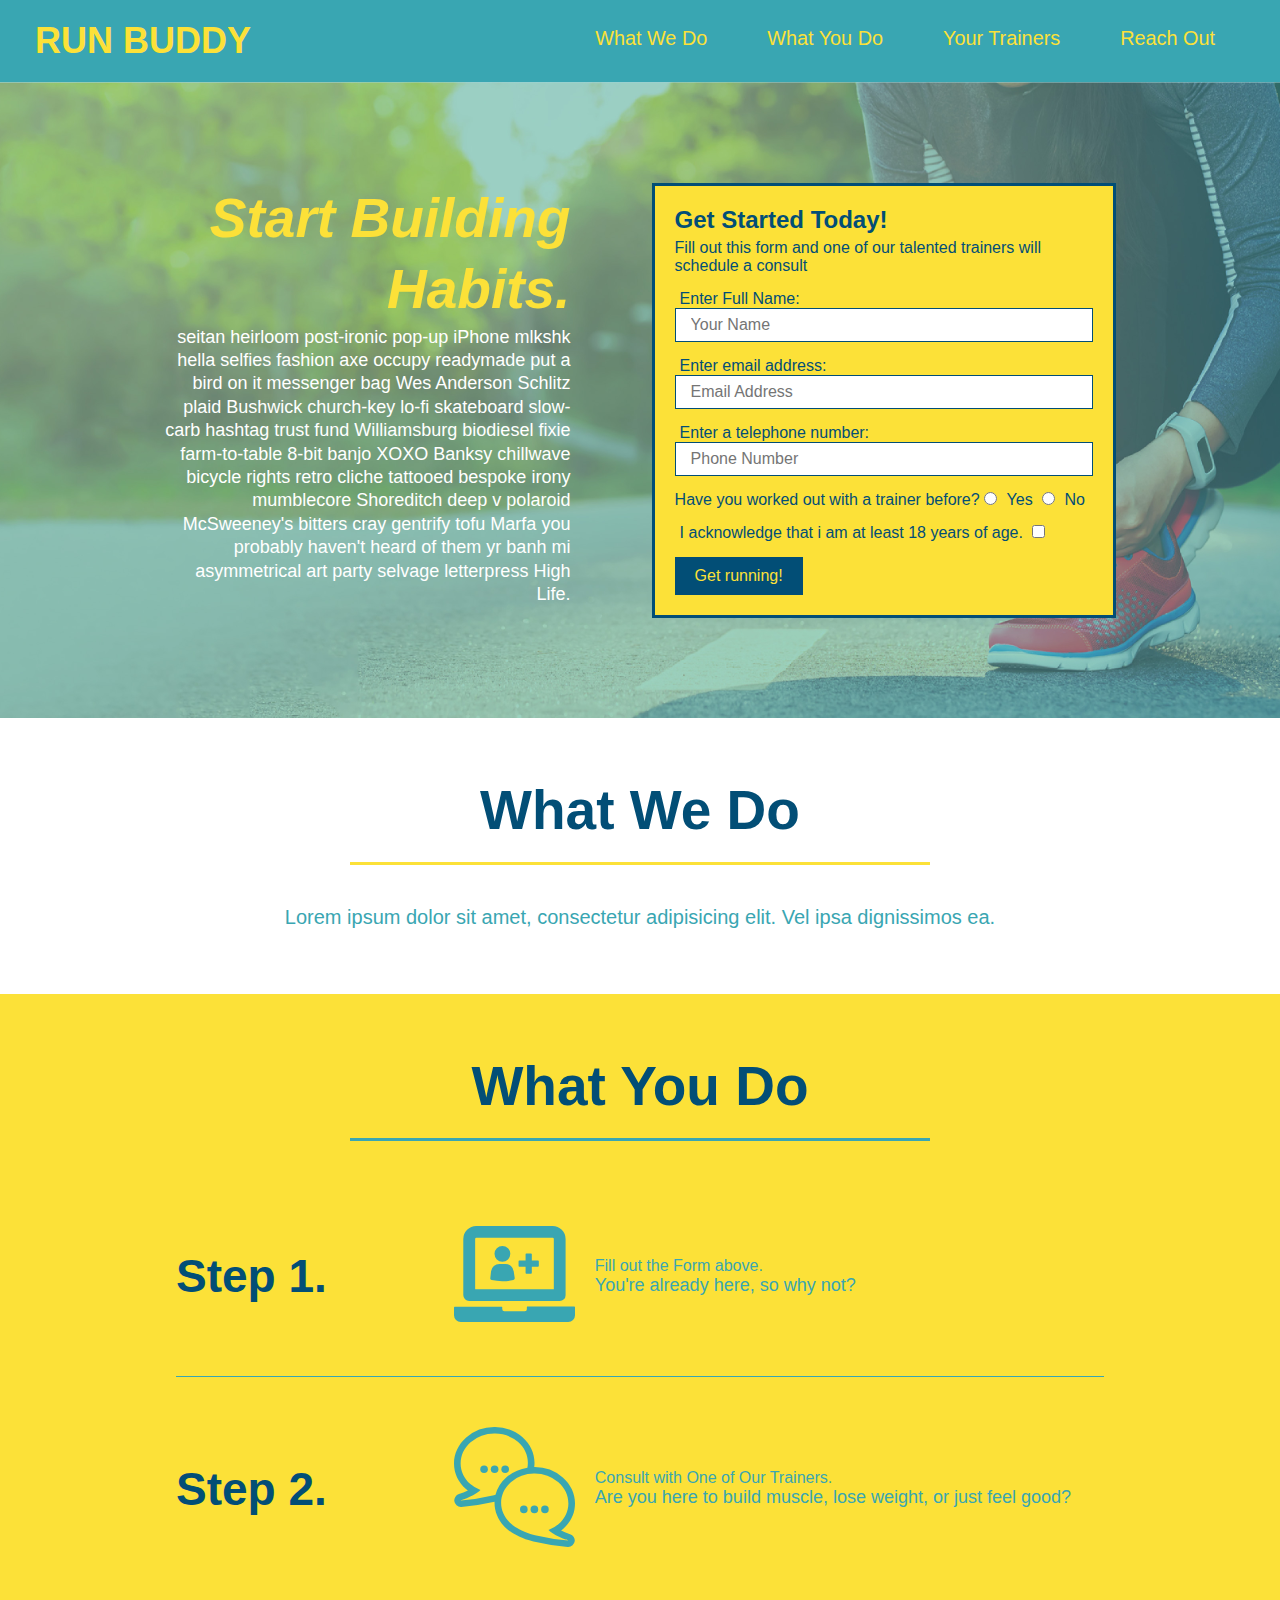
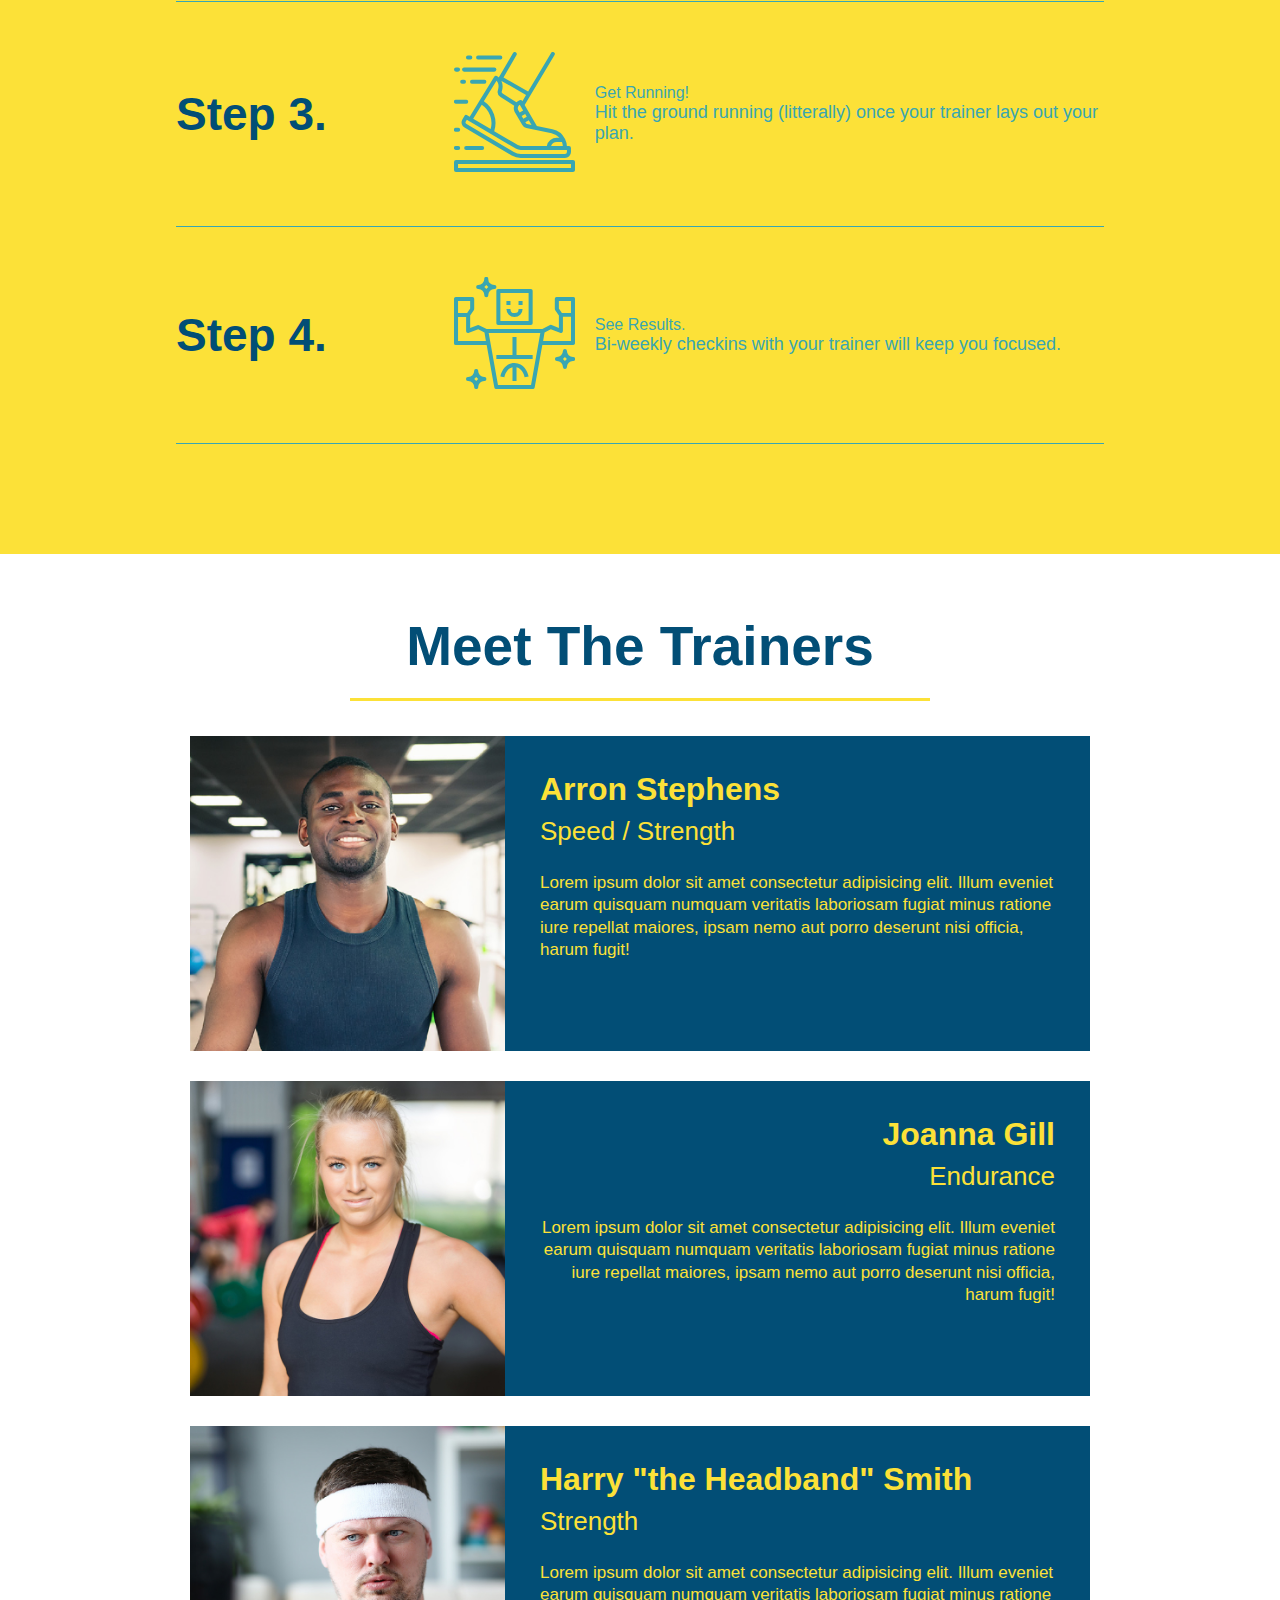
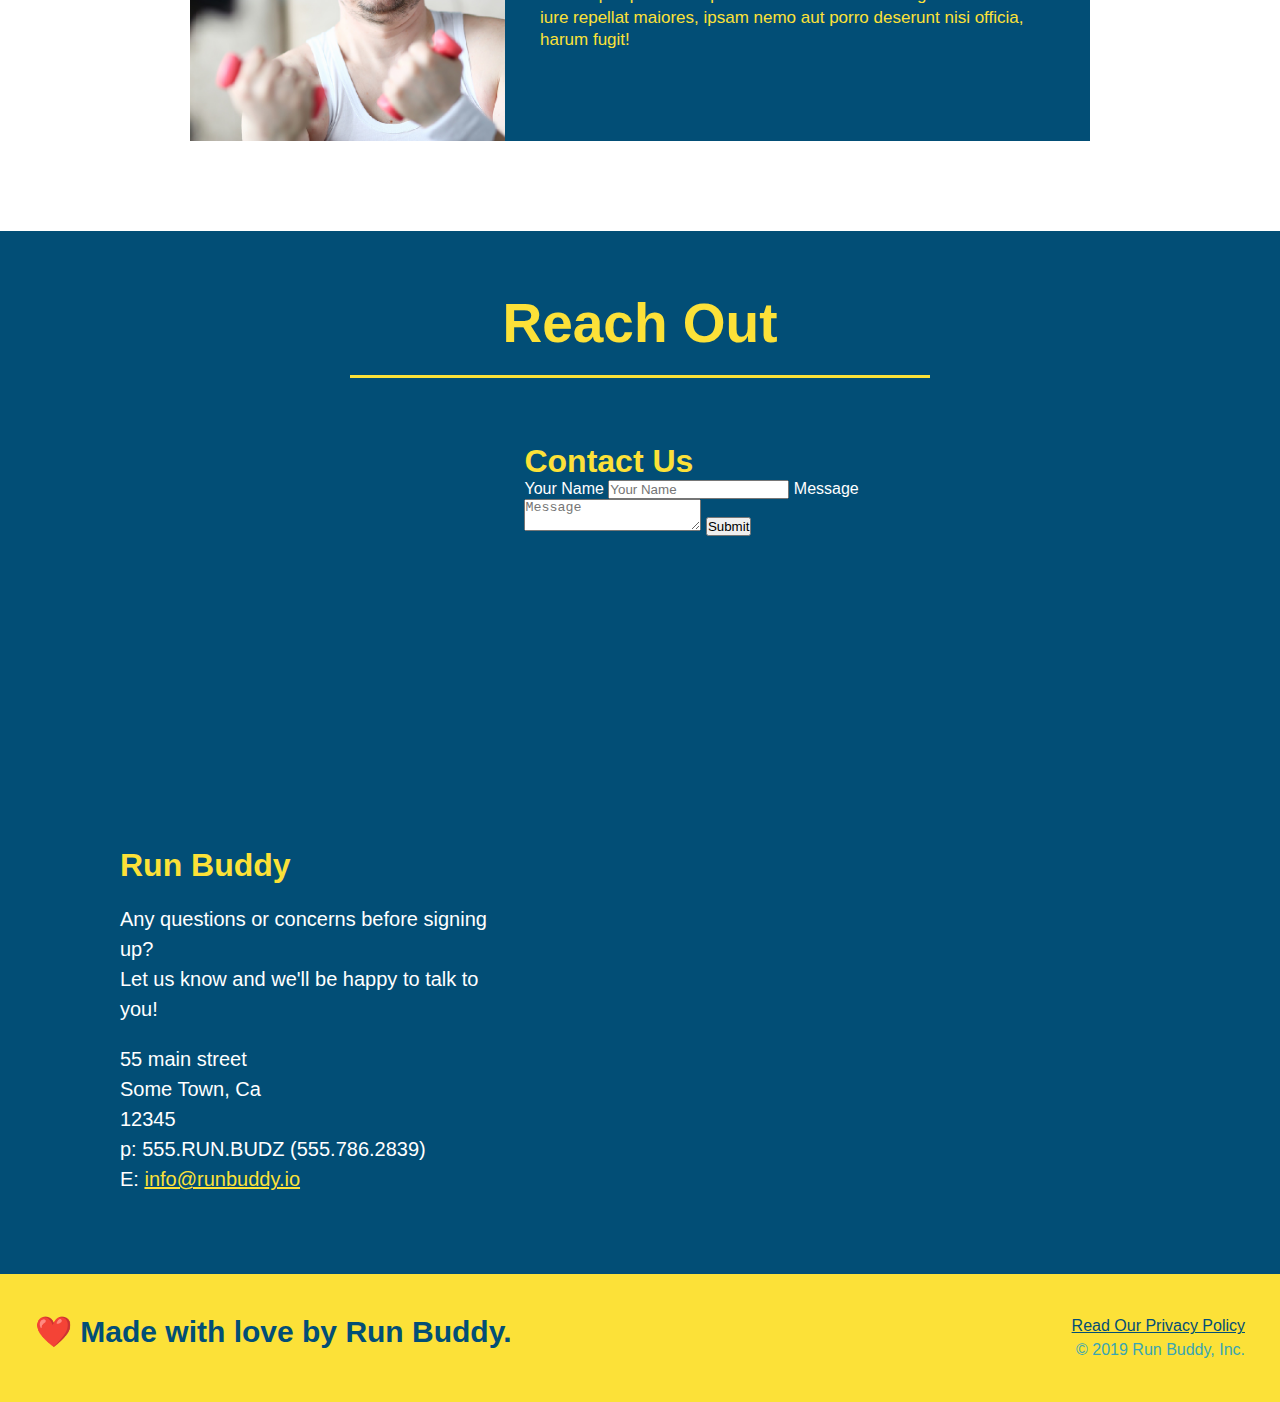
<file: index.html>
<!DOCTYPE html>
<html lang="en">
    <head>
        <meta charset="UTF-8" />
        <link rel="stylesheet" href="./assets/css/style.css" /> 
        <!--Sets the title to Run Buddy-->
        <title>Run Buddy</title>
    </head>

    <body>
        <!--navigation-->
        <header>

            <h1>    
                <a href="/">RUN BUDDY</a>        
            </h1>

            <nav>

                <!--unordered list element-->
                <ul>

                    <!--list item element-->
                    <li>
                        <!--anchor element-->
                        <a href="#what-we-do">What We Do</a>
                    </li>

                    <li>
                        <a href="#what-you-do">What You Do</a>
                    </li>

                    <li>
                        <a href="#your-trainers">Your Trainers</a>
                    </li>

                    <li>
                        <a href="#reach-out">Reach Out</a>
                    </li>

                </ul> 

            </nav>

        </header>

        <!--hero/jumbotron-->
        <section class="hero">

            <div class="hero-cta">

                <h2>Start Building Habits.</h2>
                <p>
                  seitan heirloom post-ironic pop-up iPhone mlkshk hella selfies fashion axe occupy readymade put a bird on it messenger bag Wes Anderson Schlitz plaid Bushwick church-key lo-fi skateboard slow-carb hashtag trust fund Williamsburg biodiesel fixie farm-to-table 8-bit banjo XOXO Banksy chillwave bicycle rights retro cliche tattooed bespoke irony mumblecore Shoreditch deep v polaroid McSweeney's bitters cray gentrify tofu Marfa you probably haven't heard of them yr banh mi asymmetrical art party selvage letterpress High Life.

                </p>

            </div>

            <div class="hero-form">

                <h3>Get Started Today!</h3>
                <p>Fill out this form and one of our talented trainers will schedule a consult</p>

                <!--adds a signup form-->
                <form>

                    <label for="name">Enter Full Name:</label>
                    <input type="text" placeholder="Your Name" name="name" id="name" class="form-input"/>

                    <label for="email">Enter email address:</label>            
                    <input type="email" placeholder="Email Address" name="email" id="email" class="form-input"/>

                    <label for="phone">Enter a telephone number:</label>           
                    <input type="tel" placeholder="Phone Number" name="phone" id="phone" class="form-input"/>

                    <p>

                        Have you worked out with a trainer before?

                        <input type="radio" name="trainer-confirm" id="trainer-yes" />
                        <label for="trainer-yes">Yes</label>

                        <input type="radio" name="trainer-confirm" id="trainer-no" />
                        <label for="trainer-no">No</label>

                    </p>

                    <p>

                        <label for="checkbox" >
                            I acknowledge that i am at least 18 years of age.
                        </label>

                        <input type="checkbox" name="age-confirm" id="checkbox" />

                    </p>

                    <button type="submit">
                        Get running!
                    </button>

                </form>

            </div>

        </section>
        <!--end hero section-->

        <!--"what we do" section-->
        <section id="what-we-do" class="intro">

            <div class="flex-row">

                <h2 class="section-title primary-border">What We Do</h2>

            </div>

            <div class="flex-row">

                <p>
                    Lorem ipsum dolor sit amet, consectetur adipisicing elit. Vel ipsa dignissimos ea.
                </p>

            </div>

        </section>

        <!--"what you do" section-->
        <section id="what-you-do" class="steps">
            <div class="flex-row">
                <h2 class="section-title secondary-border">What You Do</h2>
            </div>

            <div class="step">
                <!--insert img element-->

                <h3>Step 1.</h3>

                <div class="step-info">

                    <div class="step-img">

                        <img src="./assets/images/step-1.svg" alt="" />
                        
                    </div>

                    <div class="step-text">
 
                        <span>Fill out the Form above.</span>
                        <p> You're already here, so why not?</p>
                        
                    </div>

                </div>

            </div>

            <div class="step">
                <!--insert img element-->

                <h3>Step 2.</h3>

                <div class="step-info">

                    <div class="step-img">

                        <img src="./assets/images/step-2.svg" alt="" />
                        
                    </div>

                    <div class="step-text">
 
                        <span>Consult with One of Our Trainers.</span>
                        <p> Are you here to build muscle, lose weight, or just feel good?</p>
                        
                    </div>

                </div>

            </div>

            <div class="step">
                <!--insert img element-->

                <h3>Step 3.</h3>

                <div class="step-info">

                    <div class="step-img">

                        <img src="./assets/images/step-3.svg" alt="" />
                        
                    </div>

                    <div class="step-text">
 
                        <span>Get Running!</span>
                        <p>Hit the ground running (litterally) once your trainer lays out your plan.</p>
                        
                    </div>

                </div>

            </div>

            <div class="step">
                <!--insert img element-->

                <h3>Step 4.</h3>

                <div class="step-info">

                    <div class="step-img">

                        <img src="./assets/images/step-4.svg" alt="" />
                        
                    </div>

                    <div class="step-text">
 
                        <span>See Results.</span>
                        <p>Bi-weekly checkins with your trainer will keep you focused.</p>
                        
                    </div>

                </div>

            </div>

        </section>

        <!--"meet the trainers" section-->
        <section id="your-trainers" class="trainers">
            
            <div class="flex-row">

                <h2 class="section-title primary-border">
                    Meet The Trainers
                </h2>

            </div>

            <!--first trainer bio-->
            <article class="trainer">

                <img src="./assets/images/trainer-1.jpg" alt="Arron Stephens in his workout clothes, ready to pump iron" />

                <div class="trainer-bio text-left">

                    <h3>Arron Stephens</h3>
                    <h4>Speed / Strength</h4>
                    <p>
                        Lorem ipsum dolor sit amet consectetur adipisicing elit. Illum eveniet earum quisquam numquam veritatis laboriosam fugiat minus ratione iure repellat maiores, ipsam nemo aut porro deserunt nisi officia, harum fugit!
                    </p>

                </div>

            </article>

            <!--second trainer bio-->
            <article class="trainer">
                <img src="./assets/images/trainer-2.jpg" alt="Joanna Gill cooling off after a workout" />

                <div class="trainer-bio text-right">

                    <h3>Joanna Gill</h3>

                    <h4>Endurance</h4>

                    <p>
                        Lorem ipsum dolor sit amet consectetur adipisicing elit. Illum eveniet earum quisquam numquam veritatis laboriosam fugiat minus ratione iure repellat maiores, ipsam nemo aut porro deserunt nisi officia, harum fugit!
                    </p>
                </div>
            </article>

            <!--third trainer bio-->
            <article class="trainer">
                <img src="./assets/images/trainer-3.jpg" alt="Harry Smith wearing a headband and lifting comically small pink weights" />
                <div class="trainer-bio text-left">
                    <h3>Harry "the Headband" Smith</h3>
                    <h4>Strength</h4>
                    <p>
                        Lorem ipsum dolor sit amet consectetur adipisicing elit. Illum eveniet earum quisquam numquam veritatis laboriosam fugiat minus ratione iure repellat maiores, ipsam nemo aut porro deserunt nisi officia, harum fugit!
                    </p>
                </div>
            </article>
        </section>

        <!--"reach out" section-->
        <section id="reach-out" class="contact">

            <div class="flex-row">

                <h2 class="section-title primary-border">Reach Out</h2>

            </div>

            <div class="contact-info">
                <iframe  
                src="https://www.google.com/maps/embed?pb=!1m18!1m12!1m3!1d31294.400240526473!2d142.18205617051083!3d11.349311883788184!2m3!1f0!2f0!3f0!3m2!1i1024!2i768!4f13.1!3m3!1m2!1s0x67328f3cd57de715%3A0x1bbe64e7a21aa7fc!2sMariana%20Trench!5e0!3m2!1sen!2sus!4v1651797112389!5m2!1sen!2sus"
                width="400" 
                height="400" 
                style="border:0;" 
                allowfullscreen="" 
                loading="lazy" 
                referrerpolicy="no-referrer-when-downgrade">
                </iframe>

                <div class="contact-form">
                    <h3>Contact Us</h3>
                    <form>
                       <label for="contact-name">Your Name</label>
                       <input type="text" id="contact-name" placeholder="Your Name" />
                  
                       <label for="contact-message">Message</label>
                       <textarea id="contact-message" placeholder="Message"></textarea>
                  
                       <button type="submit">Submit</button>
                      </form>
                  </div>

                <div>
                    <h3>Run Buddy</h3>

                    <p>
                        Any questions or concerns before signing up?
                        <br />
                        Let us know and we'll be happy to talk to you!
                    </p>

                    <address>
                        55 main street <br/>
                        Some Town, Ca <br/>
                        12345<br/>
                        p: 555.RUN.BUDZ (555.786.2839)<br/>
                        E: <a href="mailto:info@runbuddy.io">info@runbuddy.io</a>
                    </address>
                </div>
            </div>
        </section>

        <!--footer-->
        <footer>
                <h2>❤️ Made with love by Run Buddy.</h2>

                <div>
                    <a href="./privacy-policy.html">Read Our Privacy Policy</a><br />
                    
                    &copy; 2019 Run Buddy, Inc.
                </div>         
        </footer>
    </body>
</html>

<!--https://darioorbita.github.io/Run-Buddy/-->
</file>
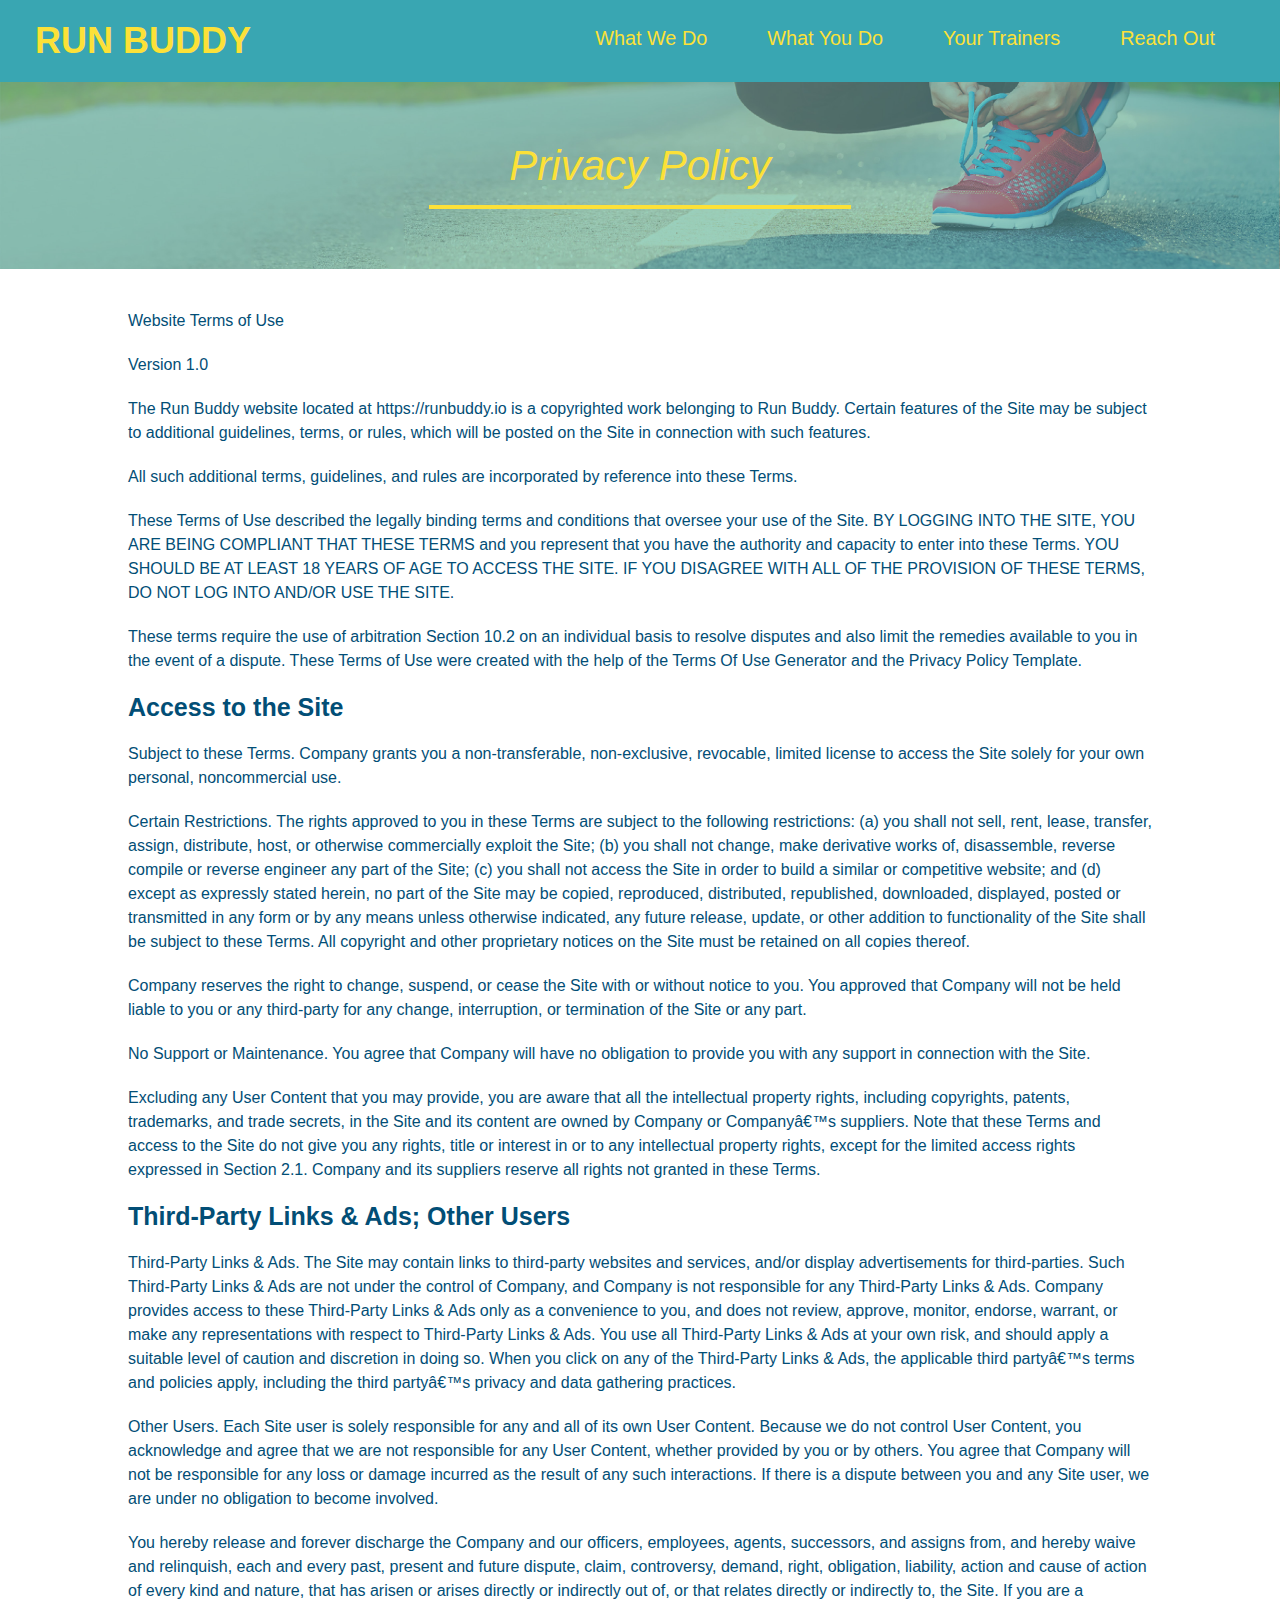
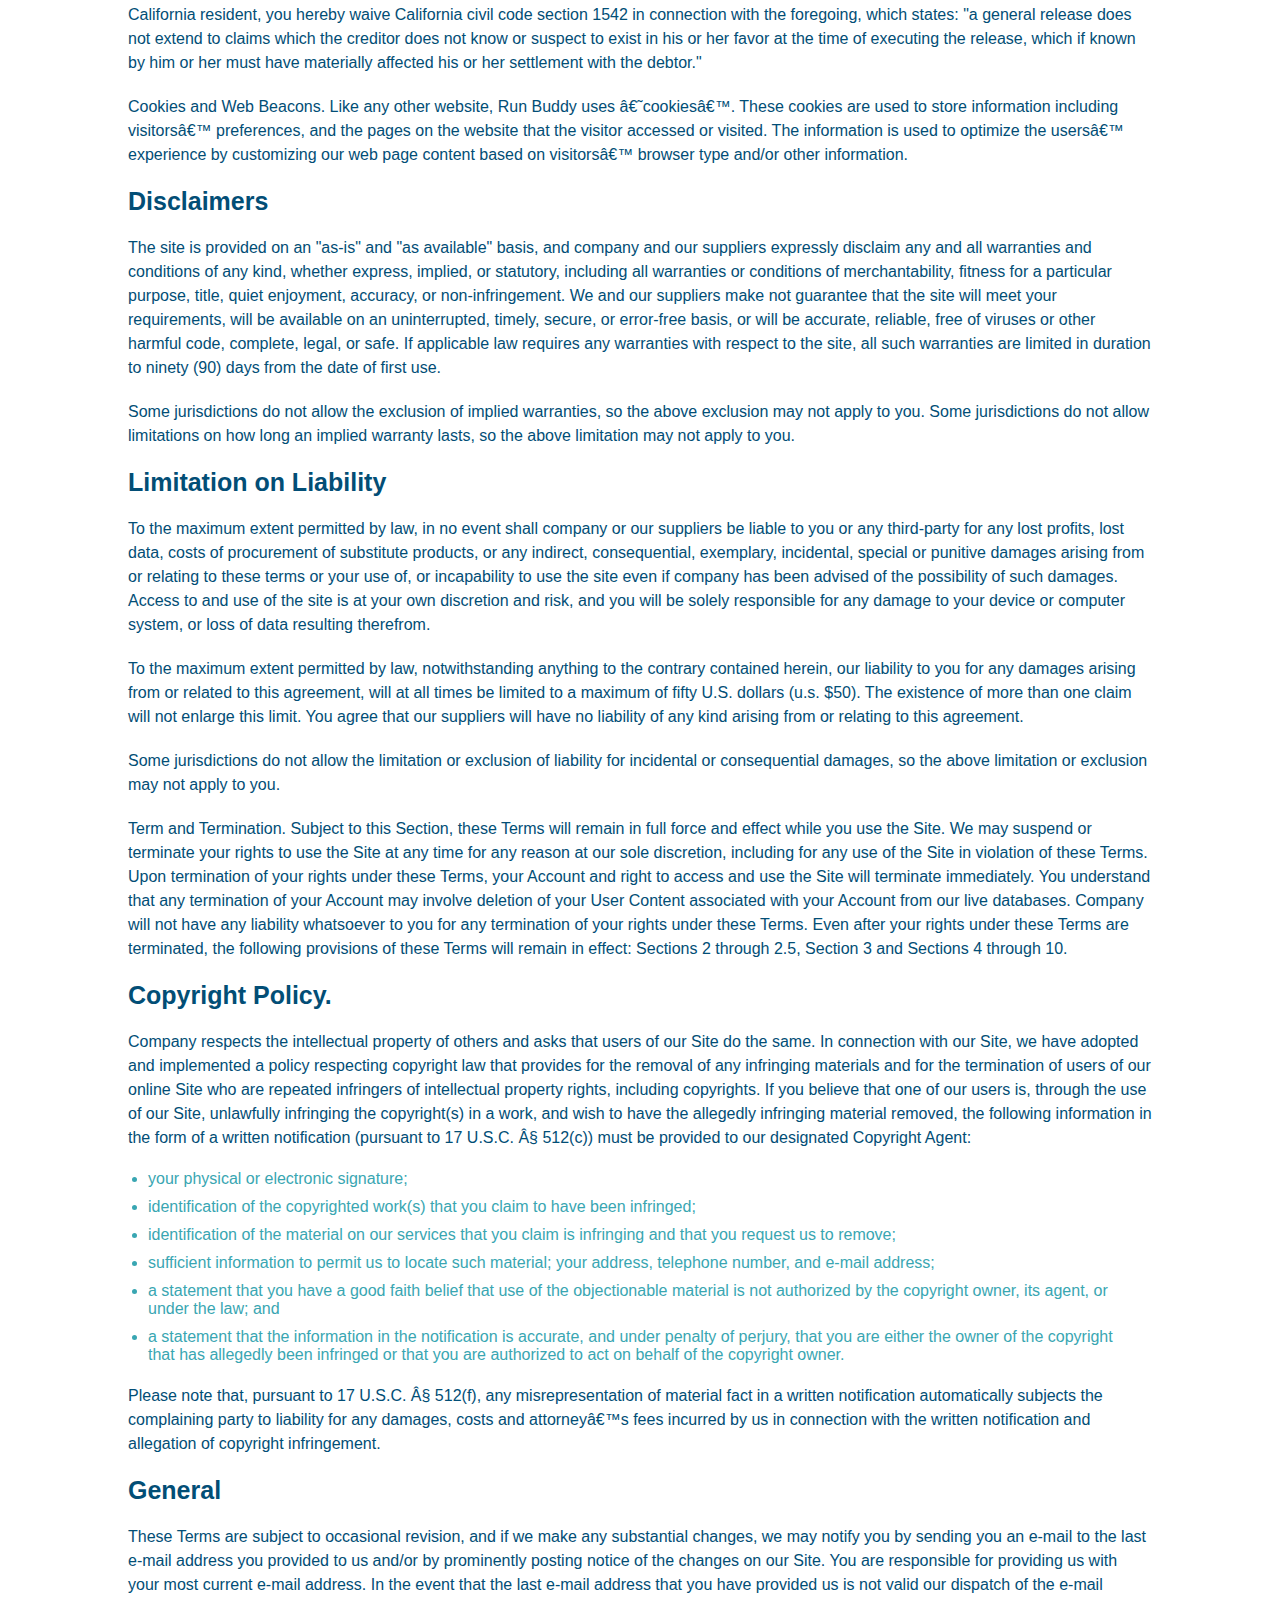
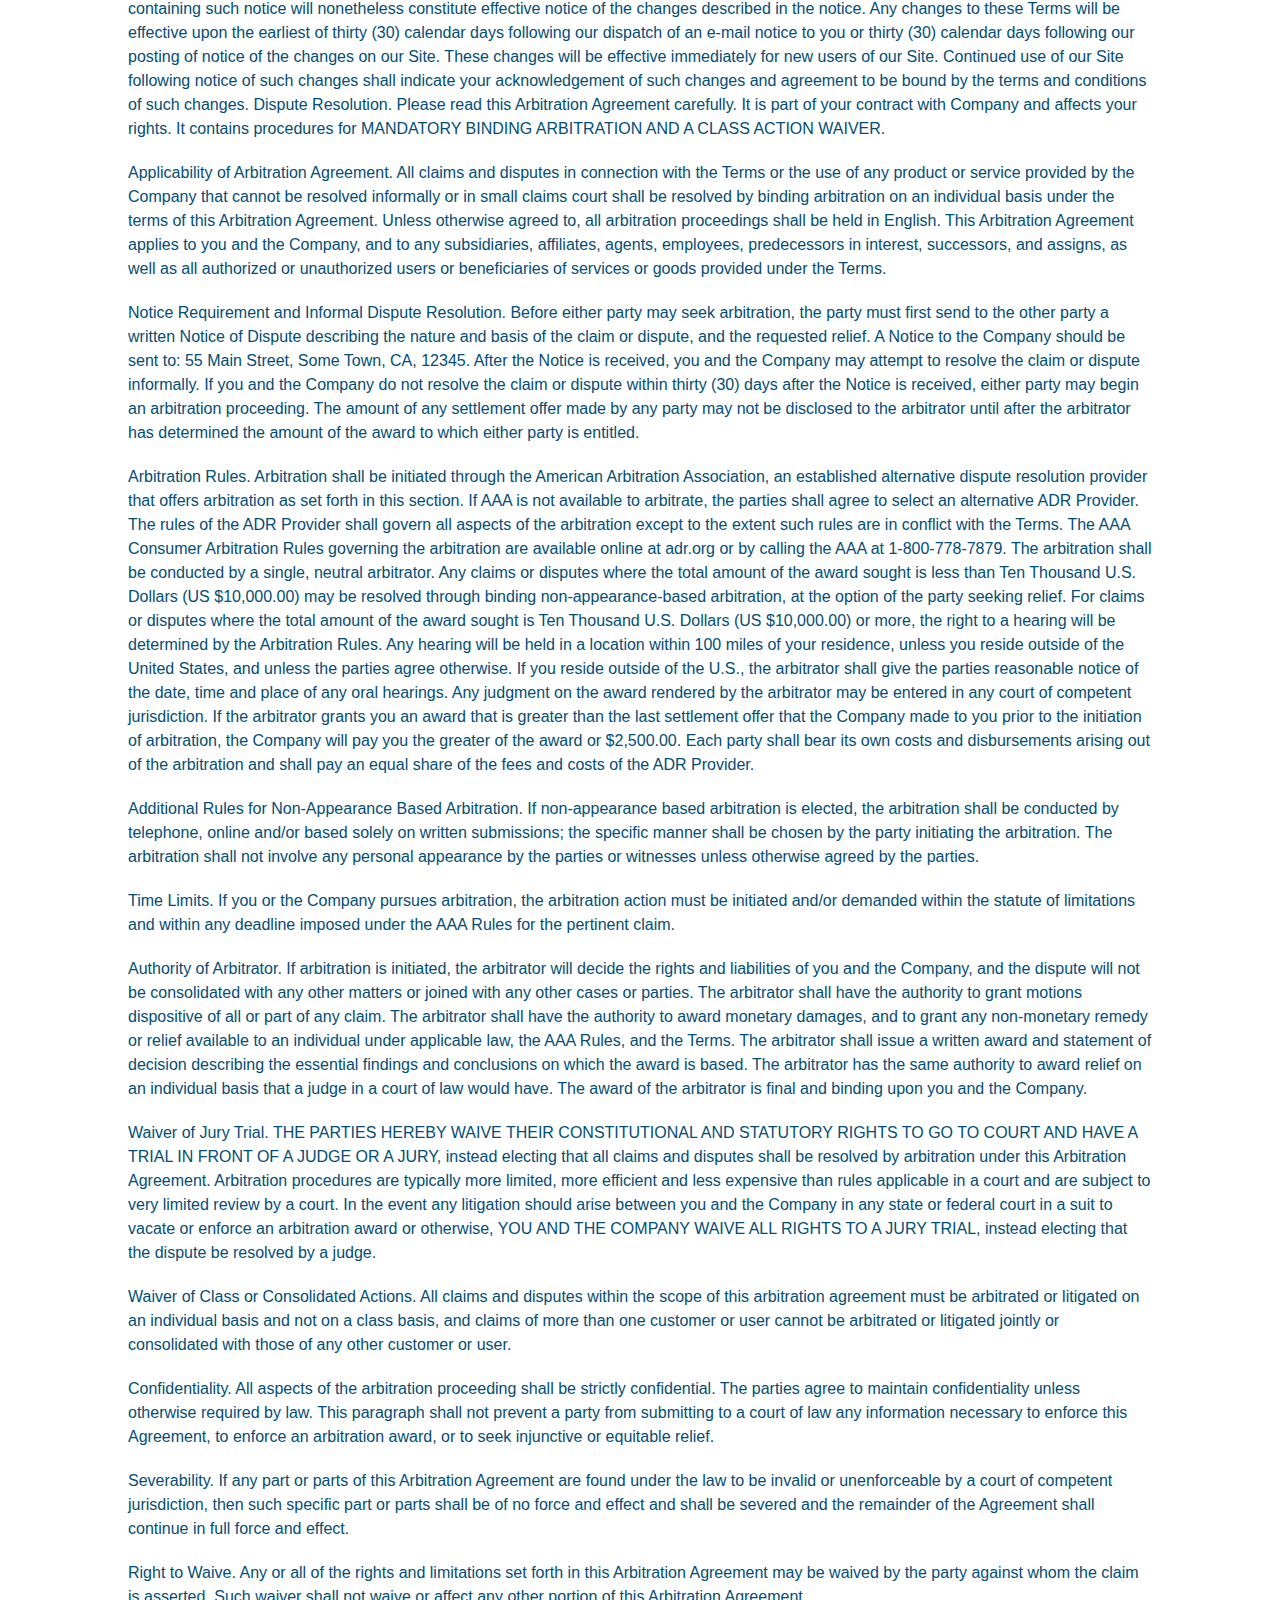
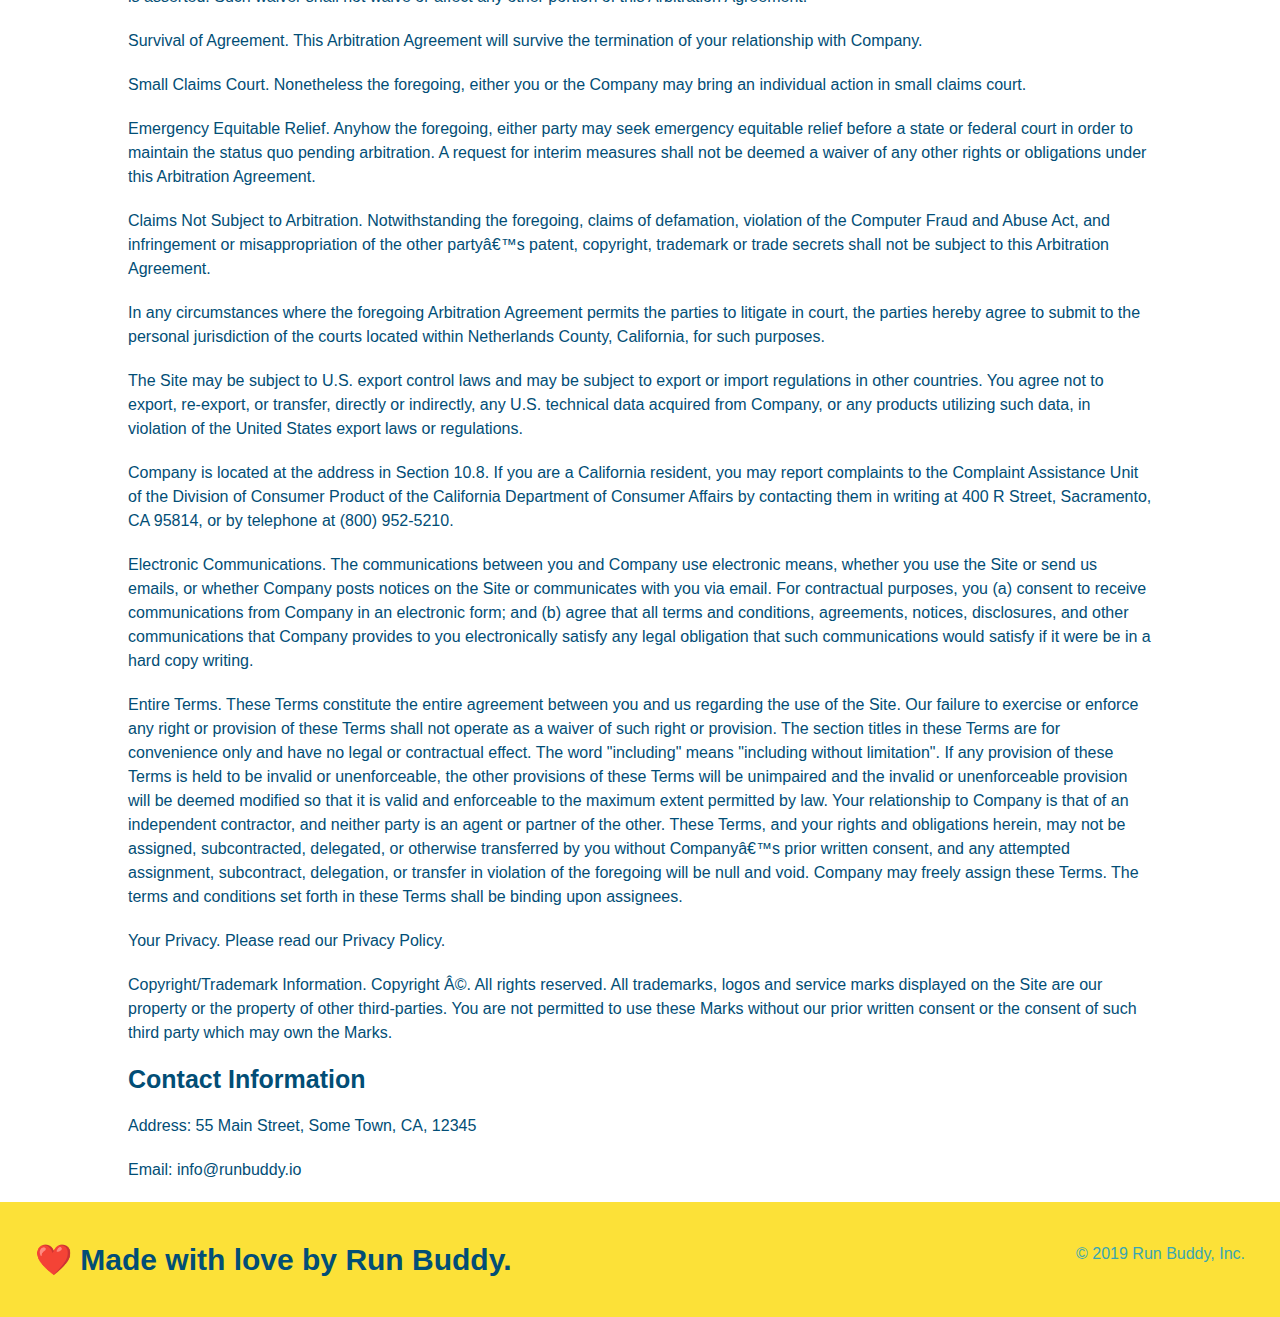
<file: privacy-policy.html>
<!DOCTYPE html>

<html lang="en">

<head>

    <meta charset="UTF-8">

    <link rel="stylesheet" href="assets/css/style.css">
    <link rel="stylesheet" href="assets/css/secondary-styles.css">

    <title>Privacy Policy - Run Buddy</title>

</head>

<body>

    <header>

        <h1>
            
            <a href="/">RUN BUDDY</a>
            
        </h1>

        <nav>

            <!--unordered list element-->

            <ul>

                <!--list item element-->

                <li>

                    <!--anchor element-->

                    <a href="./index.html#what-we-do">What We Do</a>

                </li>

                <li>

                    <a href="./index.html#what-you-do">What You Do</a>

                </li>

                <li>

                    <a href="./index.html#your-trainers">Your Trainers</a>

                </li>

                <li>

                    <a href="./index.html#reach-out">Reach Out</a>

                </li>

            </ul>
            
        </nav>

    </header>

    <section class="hero">

        <h2 class="page-title">Privacy Policy</h2>

    </section>

    <!--privacy policy text article-->
    <article class="secondary-content">

        <p>
            Website Terms of Use
          </p>
    
          <p>
            Version 1.0
          </p>
    
          <p>
            The Run Buddy website located at https://runbuddy.io is a copyrighted work belonging to Run Buddy. Certain
            features of the Site may be subject to additional guidelines, terms, or rules, which will be posted on the Site
            in connection with such features.
          </p>
    
          <p>
            All such additional terms, guidelines, and rules are incorporated by reference into these Terms.
          </p>
    
          <p>
            These Terms of Use described the legally binding terms and conditions that oversee your use of the Site. BY
            LOGGING INTO THE SITE, YOU ARE BEING COMPLIANT THAT THESE TERMS and you represent that you have the authority
            and capacity to enter into these Terms. YOU SHOULD BE AT LEAST 18 YEARS OF AGE TO ACCESS THE SITE. IF YOU
            DISAGREE WITH ALL OF THE PROVISION OF THESE TERMS, DO NOT LOG INTO AND/OR USE THE SITE.
          </p>
    
          <p>
            These terms require the use of arbitration Section 10.2 on an individual basis to resolve disputes and also
            limit the remedies available to you in the event of a dispute. These Terms of Use were created with the help of
            the Terms Of Use Generator and the Privacy Policy Template.
          </p>
    
          <h3>
            Access to the Site
          </h3>
    
          <p>
            Subject to these Terms. Company grants you a non-transferable, non-exclusive, revocable, limited license to
            access the Site solely for your own personal, noncommercial use.
          </p>
    
          <p>
            Certain Restrictions. The rights approved to you in these Terms are subject to the following restrictions: (a)
            you shall not sell, rent, lease, transfer, assign, distribute, host, or otherwise commercially exploit the Site;
            (b) you shall not change, make derivative works of, disassemble, reverse compile or reverse engineer any part of
            the Site; (c) you shall not access the Site in order to build a similar or competitive website; and (d) except
            as expressly stated herein, no part of the Site may be copied, reproduced, distributed, republished, downloaded,
            displayed, posted or transmitted in any form or by any means unless otherwise indicated, any future release,
            update, or other addition to functionality of the Site shall be subject to these Terms. All copyright and other
            proprietary notices on the Site must be retained on all copies thereof.
          </p>
    
          <p>
            Company reserves the right to change, suspend, or cease the Site with or without notice to you. You approved
            that Company will not be held liable to you or any third-party for any change, interruption, or termination of
            the Site or any part.
          </p>
    
          <p>
            No Support or Maintenance. You agree that Company will have no obligation to provide you with any support in
            connection with the Site.
          </p>
    
          <p>
            Excluding any User Content that you may provide, you are aware that all the intellectual property rights,
            including copyrights, patents, trademarks, and trade secrets, in the Site and its content are owned by Company
            or Companyâ€™s suppliers. Note that these Terms and access to the Site do not give you any rights, title or
            interest in or to any intellectual property rights, except for the limited access rights expressed in Section
            2.1. Company and its suppliers reserve all rights not granted in these Terms.
          </p>
    
          <h3>
            Third-Party Links & Ads; Other Users
          </h3>
    
          <p>
            Third-Party Links & Ads. The Site may contain links to third-party websites and services, and/or display
            advertisements for third-parties. Such Third-Party Links & Ads are not under the control of Company, and Company
            is not responsible for any Third-Party Links & Ads. Company provides access to these Third-Party Links & Ads
            only as a convenience to you, and does not review, approve, monitor, endorse, warrant, or make any
            representations with respect to Third-Party Links & Ads. You use all Third-Party Links & Ads at your own risk,
            and should apply a suitable level of caution and discretion in doing so. When you click on any of the
            Third-Party Links & Ads, the applicable third partyâ€™s terms and policies apply, including the third partyâ€™s
            privacy and data gathering practices.
          </p>
    
          <p>
            Other Users. Each Site user is solely responsible for any and all of its own User Content. Because we do not
            control User Content, you acknowledge and agree that we are not responsible for any User Content, whether
            provided by you or by others. You agree that Company will not be responsible for any loss or damage incurred as
            the result of any such interactions. If there is a dispute between you and any Site user, we are under no
            obligation to become involved.
          </p>
    
          <p>
            You hereby release and forever discharge the Company and our officers, employees, agents, successors, and
            assigns from, and hereby waive and relinquish, each and every past, present and future dispute, claim,
            controversy, demand, right, obligation, liability, action and cause of action of every kind and nature, that has
            arisen or arises directly or indirectly out of, or that relates directly or indirectly to, the Site. If you are
            a California resident, you hereby waive California civil code section 1542 in connection with the foregoing,
            which states: "a general release does not extend to claims which the creditor does not know or suspect to exist
            in his or her favor at the time of executing the release, which if known by him or her must have materially
            affected his or her settlement with the debtor."
          </p>
    
          <p>
            Cookies and Web Beacons. Like any other website, Run Buddy uses â€˜cookiesâ€™. These cookies are used to store
            information including visitorsâ€™ preferences, and the pages on the website that the visitor accessed or visited.
            The information is used to optimize the usersâ€™ experience by customizing our web page content based on visitorsâ€™
            browser type and/or other information.
          </p>
    
          <h3>
            Disclaimers
          </h3>
    
          <p>
            The site is provided on an "as-is" and "as available" basis, and company and our suppliers expressly disclaim
            any and all warranties and conditions of any kind, whether express, implied, or statutory, including all
            warranties or conditions of merchantability, fitness for a particular purpose, title, quiet enjoyment, accuracy,
            or non-infringement. We and our suppliers make not guarantee that the site will meet your requirements, will be
            available on an uninterrupted, timely, secure, or error-free basis, or will be accurate, reliable, free of
            viruses or other harmful code, complete, legal, or safe. If applicable law requires any warranties with respect
            to the site, all such warranties are limited in duration to ninety (90) days from the date of first use.
          </p>
    
          <p>
            Some jurisdictions do not allow the exclusion of implied warranties, so the above exclusion may not apply to
            you. Some jurisdictions do not allow limitations on how long an implied warranty lasts, so the above limitation
            may not apply to you.
          </p>
    
          <h3>
            Limitation on Liability
          </h3>
    
          <p>
            To the maximum extent permitted by law, in no event shall company or our suppliers be liable to you or any
            third-party for any lost profits, lost data, costs of procurement of substitute products, or any indirect,
            consequential, exemplary, incidental, special or punitive damages arising from or relating to these terms or
            your use of, or incapability to use the site even if company has been advised of the possibility of such
            damages. Access to and use of the site is at your own discretion and risk, and you will be solely responsible
            for any damage to your device or computer system, or loss of data resulting therefrom.
          </p>
    
          <p>
            To the maximum extent permitted by law, notwithstanding anything to the contrary contained herein, our liability
            to you for any damages arising from or related to this agreement, will at all times be limited to a maximum of
            fifty U.S. dollars (u.s. $50). The existence of more than one claim will not enlarge this limit. You agree that
            our suppliers will have no liability of any kind arising from or relating to this agreement.
          </p>
    
          <p>
            Some jurisdictions do not allow the limitation or exclusion of liability for incidental or consequential
            damages, so the above limitation or exclusion may not apply to you.
          </p>
    
          <p>
            Term and Termination. Subject to this Section, these Terms will remain in full force and effect while you use
            the Site. We may suspend or terminate your rights to use the Site at any time for any reason at our sole
            discretion, including for any use of the Site in violation of these Terms. Upon termination of your rights under
            these Terms, your Account and right to access and use the Site will terminate immediately. You understand that
            any termination of your Account may involve deletion of your User Content associated with your Account from our
            live databases. Company will not have any liability whatsoever to you for any termination of your rights under
            these Terms. Even after your rights under these Terms are terminated, the following provisions of these Terms
            will remain in effect: Sections 2 through 2.5, Section 3 and Sections 4 through 10.
          </p>
    
          <h3>
            Copyright Policy.
          </h3>
    
          <p>
            Company respects the intellectual property of others and asks that users of our Site do the same. In connection
            with our Site, we have adopted and implemented a policy respecting copyright law that provides for the removal
            of any infringing materials and for the termination of users of our online Site who are repeated infringers of
            intellectual property rights, including copyrights. If you believe that one of our users is, through the use of
            our Site, unlawfully infringing the copyright(s) in a work, and wish to have the allegedly infringing material
            removed, the following information in the form of a written notification (pursuant to 17 U.S.C. Â§ 512(c)) must
            be provided to our designated Copyright Agent:
          </p>
    
          <ul>
            <li>
              your physical or electronic signature;
            </li>
            <li>
              identification of the copyrighted work(s) that you claim to have been infringed;
            </li>
            <li>
              identification of the material on our services that you claim is infringing and that you request us to remove;
            </li>
            <li>
              sufficient information to permit us to locate such material; your address, telephone number, and e-mail
              address;
            </li>
            <li>
              a statement that you have a good faith belief that use of the objectionable material is not authorized by the
              copyright owner, its agent, or under the law; and
            </li>
            <li>
              a statement that the information in the notification is accurate, and under penalty of perjury, that you are
              either the owner of the copyright that has allegedly been infringed or that you are authorized to act on
              behalf of the copyright owner.
            </li>
          </ul>
    
          <p>
            Please note that, pursuant to 17 U.S.C. Â§ 512(f), any misrepresentation of material fact in a written
            notification automatically subjects the complaining party to liability for any damages, costs and attorneyâ€™s
            fees incurred by us in connection with the written notification and allegation of copyright infringement.
          </p>
    
          <h3>
            General
          </h3>
    
          <p>
            These Terms are subject to occasional revision, and if we make any substantial changes, we may notify you by
            sending you an e-mail to the last e-mail address you provided to us and/or by prominently posting notice of the
            changes on our Site. You are responsible for providing us with your most current e-mail address. In the event
            that the last e-mail address that you have provided us is not valid our dispatch of the e-mail containing such
            notice will nonetheless constitute effective notice of the changes described in the notice. Any changes to these
            Terms will be effective upon the earliest of thirty (30) calendar days following our dispatch of an e-mail
            notice to you or thirty (30) calendar days following our posting of notice of the changes on our Site. These
            changes will be effective immediately for new users of our Site. Continued use of our Site following notice of
            such changes shall indicate your acknowledgement of such changes and agreement to be bound by the terms and
            conditions of such changes. Dispute Resolution. Please read this Arbitration Agreement carefully. It is part of
            your contract with Company and affects your rights. It contains procedures for MANDATORY BINDING ARBITRATION AND
            A CLASS ACTION WAIVER.
          </p>
    
          <p>
            Applicability of Arbitration Agreement. All claims and disputes in connection with the Terms or the use of any
            product or service provided by the Company that cannot be resolved informally or in small claims court shall be
            resolved by binding arbitration on an individual basis under the terms of this Arbitration Agreement. Unless
            otherwise agreed to, all arbitration proceedings shall be held in English. This Arbitration Agreement applies to
            you and the Company, and to any subsidiaries, affiliates, agents, employees, predecessors in interest,
            successors, and assigns, as well as all authorized or unauthorized users or beneficiaries of services or goods
            provided under the Terms.
          </p>
    
          <p>
            Notice Requirement and Informal Dispute Resolution. Before either party may seek arbitration, the party must
            first send to the other party a written Notice of Dispute describing the nature and basis of the claim or
            dispute, and the requested relief. A Notice to the Company should be sent to: 55 Main Street, Some Town, CA,
            12345. After the Notice is received, you and the Company may attempt to resolve the claim or dispute informally.
            If you and the Company do not resolve the claim or dispute within thirty (30) days after the Notice is received,
            either party may begin an arbitration proceeding. The amount of any settlement offer made by any party may not
            be disclosed to the arbitrator until after the arbitrator has determined the amount of the award to which either
            party is entitled.
          </p>
    
          <p>
            Arbitration Rules. Arbitration shall be initiated through the American Arbitration Association, an established
            alternative dispute resolution provider that offers arbitration as set forth in this section. If AAA is not
            available to arbitrate, the parties shall agree to select an alternative ADR Provider. The rules of the ADR
            Provider shall govern all aspects of the arbitration except to the extent such rules are in conflict with the
            Terms. The AAA Consumer Arbitration Rules governing the arbitration are available online at adr.org or by
            calling the AAA at 1-800-778-7879. The arbitration shall be conducted by a single, neutral arbitrator. Any
            claims or disputes where the total amount of the award sought is less than Ten Thousand U.S. Dollars (US
            $10,000.00) may be resolved through binding non-appearance-based arbitration, at the option of the party seeking
            relief. For claims or disputes where the total amount of the award sought is Ten Thousand U.S. Dollars (US
            $10,000.00) or more, the right to a hearing will be determined by the Arbitration Rules. Any hearing will be
            held in a location within 100 miles of your residence, unless you reside outside of the United States, and
            unless the parties agree otherwise. If you reside outside of the U.S., the arbitrator shall give the parties
            reasonable notice of the date, time and place of any oral hearings. Any judgment on the award rendered by the
            arbitrator may be entered in any court of competent jurisdiction. If the arbitrator grants you an award that is
            greater than the last settlement offer that the Company made to you prior to the initiation of arbitration, the
            Company will pay you the greater of the award or $2,500.00. Each party shall bear its own costs and
            disbursements arising out of the arbitration and shall pay an equal share of the fees and costs of the ADR
            Provider.
          </p>
    
          <p>
            Additional Rules for Non-Appearance Based Arbitration. If non-appearance based arbitration is elected, the
            arbitration shall be conducted by telephone, online and/or based solely on written submissions; the specific
            manner shall be chosen by the party initiating the arbitration. The arbitration shall not involve any personal
            appearance by the parties or witnesses unless otherwise agreed by the parties.
          </p>
    
          <p>
            Time Limits. If you or the Company pursues arbitration, the arbitration action must be initiated and/or demanded
            within the statute of limitations and within any deadline imposed under the AAA Rules for the pertinent claim.
          </p>
    
          <p>
            Authority of Arbitrator. If arbitration is initiated, the arbitrator will decide the rights and liabilities of
            you and the Company, and the dispute will not be consolidated with any other matters or joined with any other
            cases or parties. The arbitrator shall have the authority to grant motions dispositive of all or part of any
            claim. The arbitrator shall have the authority to award monetary damages, and to grant any non-monetary remedy
            or relief available to an individual under applicable law, the AAA Rules, and the Terms. The arbitrator shall
            issue a written award and statement of decision describing the essential findings and conclusions on which the
            award is based. The arbitrator has the same authority to award relief on an individual basis that a judge in a
            court of law would have. The award of the arbitrator is final and binding upon you and the Company.
          </p>
    
          <p>
            Waiver of Jury Trial. THE PARTIES HEREBY WAIVE THEIR CONSTITUTIONAL AND STATUTORY RIGHTS TO GO TO COURT AND HAVE
            A TRIAL IN FRONT OF A JUDGE OR A JURY, instead electing that all claims and disputes shall be resolved by
            arbitration under this Arbitration Agreement. Arbitration procedures are typically more limited, more efficient
            and less expensive than rules applicable in a court and are subject to very limited review by a court. In the
            event any litigation should arise between you and the Company in any state or federal court in a suit to vacate
            or enforce an arbitration award or otherwise, YOU AND THE COMPANY WAIVE ALL RIGHTS TO A JURY TRIAL, instead
            electing that the dispute be resolved by a judge.
          </p>
    
          <p>
            Waiver of Class or Consolidated Actions. All claims and disputes within the scope of this arbitration agreement
            must be arbitrated or litigated on an individual basis and not on a class basis, and claims of more than one
            customer or user cannot be arbitrated or litigated jointly or consolidated with those of any other customer or
            user.
          </p>
    
          <p>
            Confidentiality. All aspects of the arbitration proceeding shall be strictly confidential. The parties agree to
            maintain confidentiality unless otherwise required by law. This paragraph shall not prevent a party from
            submitting to a court of law any information necessary to enforce this Agreement, to enforce an arbitration
            award, or to seek injunctive or equitable relief.
          </p>
    
          <p>
            Severability. If any part or parts of this Arbitration Agreement are found under the law to be invalid or
            unenforceable by a court of competent jurisdiction, then such specific part or parts shall be of no force and
            effect and shall be severed and the remainder of the Agreement shall continue in full force and effect.
          </p>
    
          <p>
            Right to Waive. Any or all of the rights and limitations set forth in this Arbitration Agreement may be waived
            by the party against whom the claim is asserted. Such waiver shall not waive or affect any other portion of this
            Arbitration Agreement.
          </p>
    
          <p>
            Survival of Agreement. This Arbitration Agreement will survive the termination of your relationship with
            Company.
          </p>
    
          <p>
            Small Claims Court. Nonetheless the foregoing, either you or the Company may bring an individual action in small
            claims court.
          </p>
    
          <p>
            Emergency Equitable Relief. Anyhow the foregoing, either party may seek emergency equitable relief before a
            state or federal court in order to maintain the status quo pending arbitration. A request for interim measures
            shall not be deemed a waiver of any other rights or obligations under this Arbitration Agreement.
          </p>
    
          <p>
            Claims Not Subject to Arbitration. Notwithstanding the foregoing, claims of defamation, violation of the
            Computer Fraud and Abuse Act, and infringement or misappropriation of the other partyâ€™s patent, copyright,
            trademark or trade secrets shall not be subject to this Arbitration Agreement.
          </p>
    
          <p>
            In any circumstances where the foregoing Arbitration Agreement permits the parties to litigate in court, the
            parties hereby agree to submit to the personal jurisdiction of the courts located within Netherlands County,
            California, for such purposes.
          </p>
    
          <p>
            The Site may be subject to U.S. export control laws and may be subject to export or import regulations in other
            countries. You agree not to export, re-export, or transfer, directly or indirectly, any U.S. technical data
            acquired from Company, or any products utilizing such data, in violation of the United States export laws or
            regulations.
          </p>
    
          <p>
            Company is located at the address in Section 10.8. If you are a California resident, you may report complaints
            to the Complaint Assistance Unit of the Division of Consumer Product of the California Department of Consumer
            Affairs by contacting them in writing at 400 R Street, Sacramento, CA 95814, or by telephone at (800) 952-5210.
          </p>
    
          <p>
            Electronic Communications. The communications between you and Company use electronic means, whether you use the
            Site or send us emails, or whether Company posts notices on the Site or communicates with you via email. For
            contractual purposes, you (a) consent to receive communications from Company in an electronic form; and (b)
            agree that all terms and conditions, agreements, notices, disclosures, and other communications that Company
            provides to you electronically satisfy any legal obligation that such communications would satisfy if it were be
            in a hard copy writing.
          </p>
    
          <p>
            Entire Terms. These Terms constitute the entire agreement between you and us regarding the use of the Site. Our
            failure to exercise or enforce any right or provision of these Terms shall not operate as a waiver of such right
            or provision. The section titles in these Terms are for convenience only and have no legal or contractual
            effect. The word "including" means "including without limitation". If any provision of these Terms is held to be
            invalid or unenforceable, the other provisions of these Terms will be unimpaired and the invalid or
            unenforceable provision will be deemed modified so that it is valid and enforceable to the maximum extent
            permitted by law. Your relationship to Company is that of an independent contractor, and neither party is an
            agent or partner of the other. These Terms, and your rights and obligations herein, may not be assigned,
            subcontracted, delegated, or otherwise transferred by you without Companyâ€™s prior written consent, and any
            attempted assignment, subcontract, delegation, or transfer in violation of the foregoing will be null and void.
            Company may freely assign these Terms. The terms and conditions set forth in these Terms shall be binding upon
            assignees.
          </p>
    
          <p>
            Your Privacy. Please read our Privacy Policy.
          </p>
    
          <p>
            Copyright/Trademark Information. Copyright Â©. All rights reserved. All trademarks, logos and service marks
            displayed on the Site are our property or the property of other third-parties. You are not permitted to use
            these Marks without our prior written consent or the consent of such third party which may own the Marks.
          </p>
    
          <h3>
            Contact Information
          </h3>
    
          <p>
            Address: 55 Main Street, Some Town, CA, 12345
          </p>
    
          <p>
            Email: info@runbuddy.io
          </p>

    </article>

    <footer>

        <h2>❤️ Made with love by Run Buddy.</h2>

        <div>
            
            &copy; 2019 Run Buddy, Inc.

        </div>
    
</footer>
    
</body>

</html>
</file>
<file: assets/css/style.css>
* {

    /*overrides the default styling of the browser for all elements*/

    margin: 0;

    padding: 0;

    box-sizing: border-box;

} 



body {

    font-family: Helvetica, Arial, sans-serif;

    color: #39a6b2;

}

/*add styles to the header*/

header {

    justify-content: space-between;
    padding: 20px 35px;
    display: flex;
    flex-wrap: wrap;
    background-color: #39a6b2;

} 

header h1 {

    font-weight: bold;
    margin: 0;
    font-size: 36px;
    color: #fce138;

}

header a {

    text-decoration: none;

    color:#fce138;

}

header nav {
    
    margin: 7px 0;

}

header nav ul {

    display: flex;
    flex-wrap: wrap;
    justify-content: space-between;
    align-items: center;
    list-style: none;

  }

header nav ul li a {

  margin: 0 30px;
  font-weight: lighter;
  font-size: 1.55vw;

}

footer {

    background: #fce138;
    width: 100%;
    padding: 40px 35px;
    display: flex;
    justify-content: space-between;
    flex-wrap: wrap;

}

footer h2 {

    color: #024e76;
    font-size: 30px;
    margin: 0;

}

footer div {

    line-height: 1.5;
    text-align: right;
    
}

footer a {

    color: #024e76;

}

section {

    padding: 60px;

}

/*hero styles start*/

.hero {

    background-image: url(../images/hero-bg.jpg);
    background-position: center;  
    background-size: cover;
    display: flex;
    justify-content: center;
    flex-wrap: wrap;

}

.hero-form {

    border: 3px solid #024e76;
    background-color: #fce138;
    padding: 20px;
    color: #024e76;
    width: 40%;
    margin: 3.5%;

}

.hero-form h3 {

    margin: 0px;
    font-size: 24px;

}

.hero-form p {

    margin: 5px 0 15px 0;

}

.form-input {

    border: 1px solid #024e76;
    display: block;
    padding: 7px 15px;
    font-size: 16px;
    color: #024e76;
    width: 100%;
    margin-bottom: 15px;

}

.hero-form label {

    margin: 0 5px;

}

.hero-form button {

    color:#fce138;

    background-color: #024e76;

    border: none;

    padding: 10px 20px;

    font-size: 16px;

}

.hero-cta {

    width: 35%;
    text-align: right;
    margin: 3.5%;
    color: #fff;
    font-size: 18px;
    line-height: 1.3;

  }

.hero-cta h2 {

    font-style: italic;
    font-size: 55px;
    color: #fce138;

  }

/*hero styles end*/

.intro p {

    line-height: 1.7;
    color: #39a6b2;
    width: 80%;
    font-size: 20px;
    margin: 0 auto;
    text-align: center;

}

.step {

    margin: 50px auto;
    padding-bottom: 50px;
    width: 80%;
    border-bottom: 1px solid #39a6b2;
    display: flex;
    flex-wrap: wrap;
    align-items: center;
    justify-content: space-between;

  }

.steps {

    background: #fce138;

}

.step h3 {

    color: #024e76;
    font-size: 46px;
    flex: 1 30%;

}

.step-text p {

    color: #39a6b2;
    font-size: 18px;

}

.step-text h4 {

    font-size: 26px;
    line-height: 1.5;
    color: #024e76;

}

.step-info {

    flex: 2 70%;
    display: flex;
    flex-wrap: wrap;
    align-items: center;

}

.step-img {

    flex: 1 12%;
    margin-right: 20px;

  }

  .step-text {

    flex: 12;

  }

  .step-img img {
    
    max-width: 100%;

  }

.section-title {

    font-size: 55px;
    color: #024e76;
    border-bottom: 3px solid;
    padding-bottom: 20px;
    text-align: center;
    margin: 0 auto 35px auto;
    width: 50%;

}

.primary-border {

    border-color: #fce138;

}

.secondary-border {

    border-color: #39a6b2;

}

/*universal trainer styling*/
.trainers {


}

/*individual trainer element styling*/

.trainer {

    width: 900px;
    margin: 0 auto 30px auto;
    background: #024e76;
    color: #fce138;
    overflow: auto;

}

.trainer img {

    width: 35%;

    float: left;

}

.trainer-bio {

    padding: 35px;

    float: left;

    width: 65%;

}

.trainer-bio h3 {

    font-size: 32px;

    margin-bottom: 8px;

}

.trainer-bio h4 {

    font-weight: lighter;

    font-size: 26px;
    
    margin-bottom: 25px;

}

.trainer-bio p {

    font-size: 17px;

    line-height: 1.3;

}

.text-left {

    text-align: left;

}

.text-right {

    text-align: right;

}

/*reach out styles start*/

.contact {

    background: #024e76;

}

.contact h2 {

    color: #fce138;

}

.contact-info iframe {

    width: 400px;

    height: 400px;

}

.contact-info div {

    display: inline-block;

    width: 400px;

    text-align: left;

    vertical-align: top;

    margin: 30px 0 0 60px;

    color: white;

}

.contact-info h3 {

    color: #fce138;

    font-size: 32px;

}

.contact-info p, .contact-info address {

    margin: 20px 0;

    line-height: 1.5;

    font-size: 20px;

    font-style: normal;

}

.contact-info a {

    color: #fce138;

}

/*end reach out styles*/

.flex-row {

    display: flex;

  }
</file>
<file: assets/css/secondary-styles.css>
.hero {

    background-position: bottom;

    height: auto;

    text-align: center;

    margin-bottom: 40px;

}

.page-title {

    color: #fce138;

    display: inline-block;

    border-bottom: 4px solid #fce138;

    padding: 0 80px 15px 80px;

    font-weight: normal;

    font-size: 42px;

    font-style: italic;
}

.secondary-content {

    width: 80%;

    margin: 0 auto;

    color: #024e76;

}

.secondary-content h3 {

    font-size: 25px;

    margin: 20px 0;

}

.secondary-content p {

    font-size: 16px;

    line-height: 1.5;

    margin: 20px 0;

}

.secondary-content ul {

    margin: 15px 20px;

}

.secondary-content li {

    color: #39a6b2;

    margin: 10px 0;

}
</file>
